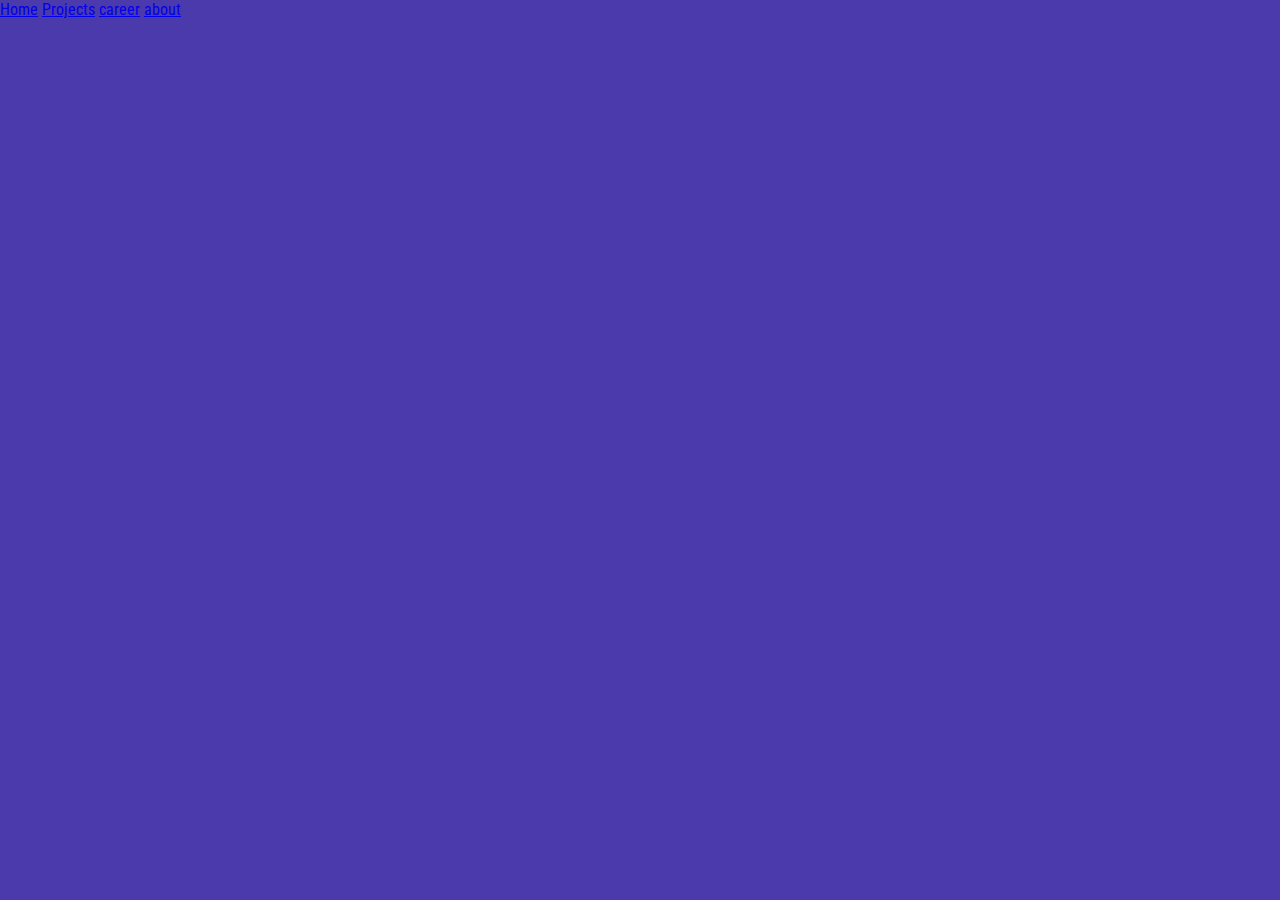
<file: about.html>
<!DOCTYPE html>
<html lang="en">
    <head>
        <meta charset="UTF-8">
        <title> Charles Kinyua.Software Developer</title>
        <link rel="stylesheet" href="style.css">
    </head>
    <body>
        <div class="loader"></div>
        <div class="topnav">
            <a class="active" href="index.html">Home</a>
            <a class ="active"href="#projects" >Projects</a>
            <a class ="active" href="career.html">career</a>
            <a class="active"href="about.html"> about</a>
        </div>

    </body>
</html>
</file>
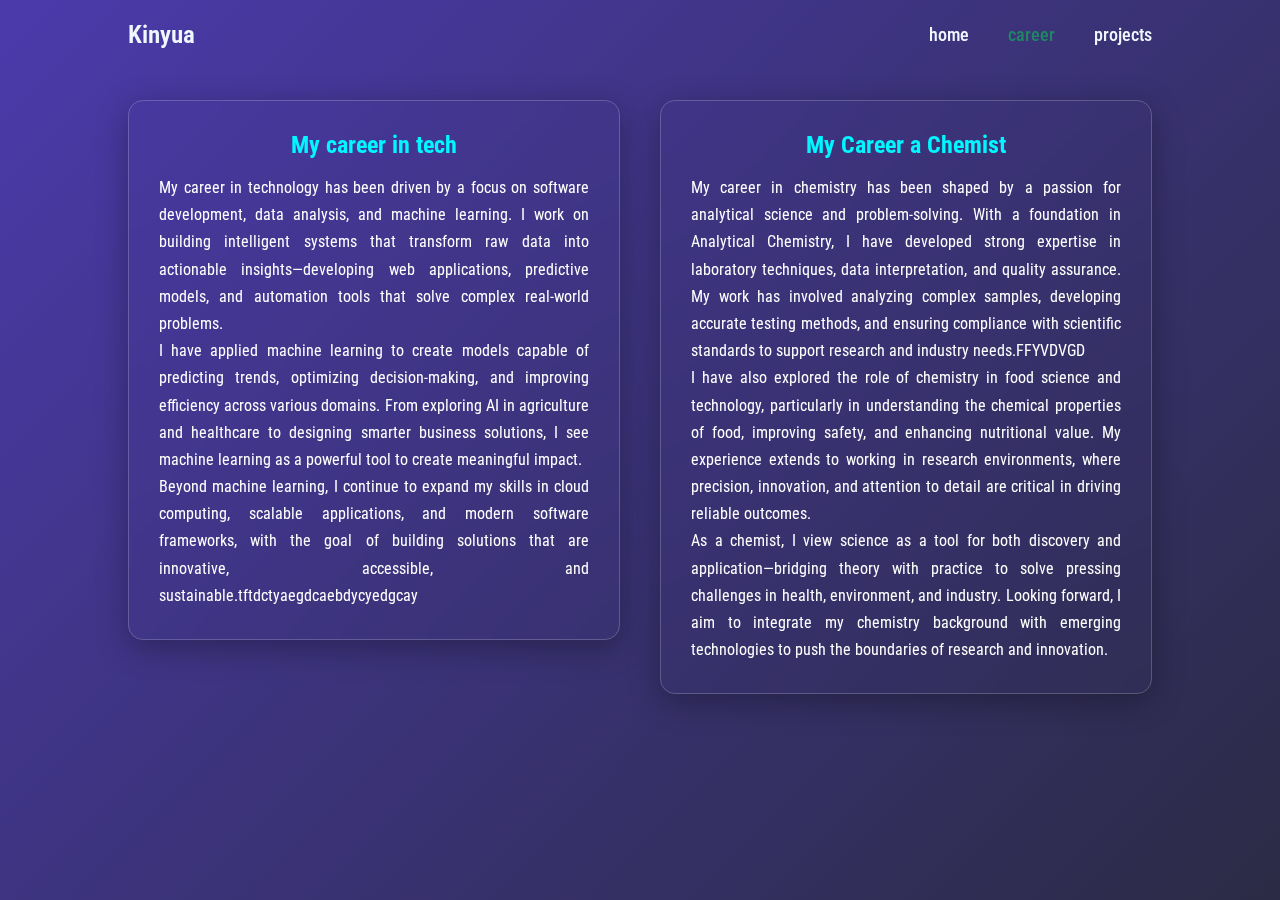
<file: career.html>
<!DOCTYPE html>
<html lang="en">
<head>
    <meta charset="UTF-8">
    <title>Career</title>
    <link rel="stylesheet" href="style.css">
    <link href='https://cdn.boxicons.com/fonts/brands/boxicons-brands.min.css' rel='stylesheet'>
</head>
<body>
    <header class="header">
        <a href="#" class="logo">Kinyua</a>
        <nav class="navbar">
            <a href="index.html">home</a>
            <a href="#" class="active">career</a>
            <a href="#">projects</a>
        </nav>
    </header>
<section class="career">
    <div class="technology">
        <h3>My career in tech</h3>
    <p>
        My career in technology has been driven by a focus on software development,
        data analysis, and machine learning. I work on building intelligent systems 
        that transform raw data into actionable insights—developing web applications, 
        predictive models, and automation tools that solve complex real-world problems.

        <br>I have applied machine learning to create models capable of predicting trends, 
        optimizing decision-making, and improving efficiency across various domains. 
        From exploring AI in agriculture and healthcare to designing smarter business solutions,
        I see machine learning as a powerful tool to create meaningful impact.

        <br>Beyond machine learning, I continue to expand my skills in cloud computing, 
        scalable applications, and modern software frameworks, with the goal of building 
        solutions that are innovative, accessible, and sustainable.tftdctyaegdcaebdycyedgcay

    </p>
    </div>
    <div class=ehcyehcbyuerfgyehrcbywercuej"Analytical">
        <h3>My Career a Chemist</h3>
    
    <p>
        My career in chemistry has been shaped by a passion for analytical science and
        problem-solving. With a foundation in Analytical Chemistry, I have developed 
        strong expertise in laboratory techniques, data interpretation, and quality assurance. 
        My work has involved analyzing complex samples, developing accurate testing methods, 
        and ensuring compliance with scientific standards to support research and industry 
        needs.FFYVDVGD

       <br> I have also explored the role of chemistry in food science and technology, 
        particularly in understanding the chemical properties of food, improving safety, 
        and enhancing nutritional value. My experience extends to working in 
        research environments, where precision, innovation, and attention to detail are 
        critical in driving reliable outcomes.

        <br>As a chemist, I view science as a tool for both discovery and
        application—bridging theory with practice to solve pressing challenges in health, 
        environment, and industry. Looking forward, I aim to integrate my chemistry background 
        with emerging technologies to push the boundaries of research and innovation.
    </p>
    </div>

</section>
</body>
</html>
</file>
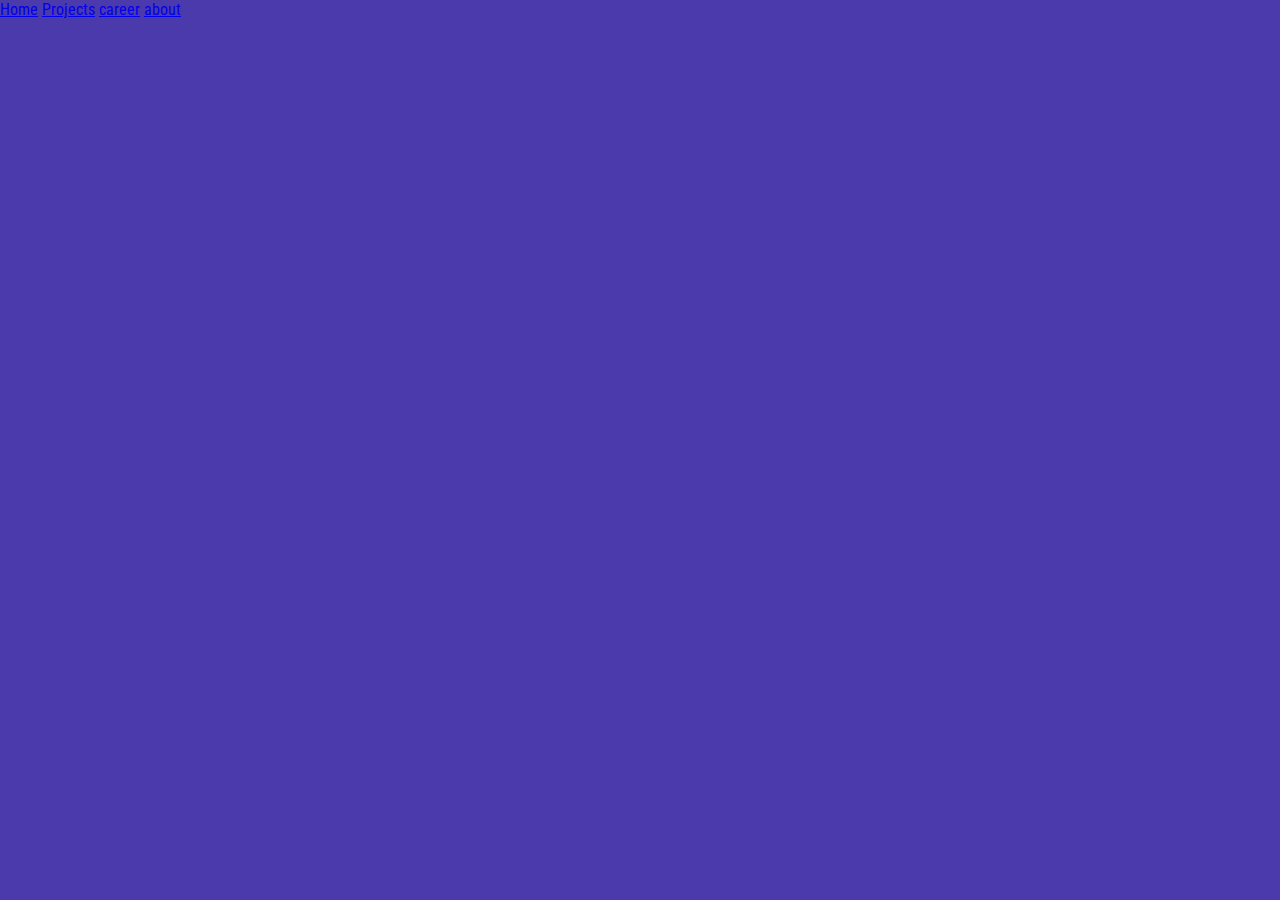
<file: project.html>
<!DOCTYPE html>
<html lang="en">
    <head>
        <meta charset="UTF-8">
        <title> Charles Kinyua.Software Developer</title>
        <link rel="stylesheet" href="style.css">
    </head>
    <body>
        <div class="loader"></div>
        <div class="topnav">
            <a href="index.html">Home</a>
            <a class ="active"href="#projects" >Projects</a>
            <a href="career.html">career</a>
            <a href="about.html"> about</a>
        </div>
        
    </body>
</html>
</file>
<file: style.css>
@import url('https://fonts.googleapis.com/css2?family=Oswald:wght@200..700&family=Quicksand:wght@300..700&family=Roboto+Condensed:ital,wght@0,100..900;1,100..900&display=swap');


* {
    margin: 0;
    padding: 0;
    box-sizing: border-box;
    font-family: "Roboto Condensed", sans-serif;
}
body {
    background: #4b3aab; 
    color: aliceblue;
}


.header {
    position: fixed;
    top: 0;
    left: 0;
    width: 100%;
    padding: 20px 10%;
    background: transparent;
    display: flex;
    justify-content: space-between;
    align-items: center;
    z-index: 100;
}
.logo {
    font-size: 25px;
    color: aliceblue;
    text-decoration: none;
    font-weight: 600;
}
.navbar a {
    font-size: 18px;
    color: aliceblue;
    text-decoration: none;
    font-weight: 500;
    margin-left: 35px;
    transition: .3s;
}
.navbar a:hover,
.navbar a.active {
    color: rgb(32, 135, 101);
}


.home {
    height: 120vh;
    display: flex;
    justify-content: space-between;
    align-items: center;
    padding: 0 10%;
    gap: 40px; 
}
.home-content {
    max-width: 600px;
}
.home-content h1 {
    font-size: 56px;
    font-weight: 700;
    line-height: 1.2;
}
.home-content h3 {
    font-size: 36px;
    font-weight: 700;
    color: #00f7ff; 
}
.home-content p {
    font-size: 16px;
    margin: 20px 0 40px;
}


.home-content .btn-box {
    width: 345px;
    display: flex;
    justify-content: space-between;
    height: 50px;
}
.btn-box a {
    position: relative;
    display: inline-flex;
    justify-content: center;
    align-items: center;
    width: 150px;
    height: 100%;
    background: #00f7ff;
    border: 2px solid #00f7ff;
    border-radius: 8px;
    font-size: 19px;
    color: #0e0e12;
    text-decoration: none;
    font-weight: 600;
    letter-spacing: 1px;
    z-index: 1;
    overflow: hidden;
    transition: .5s;
}
.btn-box a:hover {
    color: #00f7ff;
    background: transparent;
}
.btn-box a:nth-child(2) {
    background: transparent;
    color: #00f7ff;
}
.btn-box a:nth-child(2):hover {
    background: #00f7ff;
    color: #0e0e12;
}

.home-sci {
    margin-top: 20px;
    display: flex;
    gap: 15px;
}
.home-sci a {
    position: relative;
    display: inline-flex;
    justify-content: center;
    align-items: center;
    width: 40px;
    height: 40px;
    background: transparent;
    border: 2px solid #00f7ff;
    text-decoration: none;
    border-radius: 50%;
    font-size: 20px;
    color: aqua;
    z-index: 1;
    overflow: hidden;
    transition: .5s;
}
.home-sci a:hover {
    background: #00f7ff;
    color: #0e0e12;
}

.profile-pic {
    width: 220px;
    height: 220px;
    border-radius: 50%; 
    overflow: hidden;
    border: 4px solid #00f7ff; 
    box-shadow: 0 0 20px #00f7ff, 0 0 40px #0077aa;
    flex-shrink: 0;
    transition: transform 0.4s ease, box-shadow 0.4s ease;
}
.profile-pic img {
    width: 100%;
    height: 100%;
    object-fit: cover;
    border-radius: 50%;
}

.profile-pic:hover {
    transform: scale(1.05) translateY(-5px);
    box-shadow: 0 0 30px #00f7ff, 0 0 60px #0077aa;
}

.career {
    display: flex;
    justify-content: center;
    align-items: flex-start;
    gap: 40px; 
    padding: 100px 10%;
    background: linear-gradient(135deg, #4b3aab, #2b2b45);
    color: #fff;
    min-height: 100vh;
}

.career div {
    flex: 1;
    max-width: 500px;
    background: #4b3aab(255, 255, 255, 0.1); 
    border-radius: 15px;
    padding: 30px;
    backdrop-filter: blur(12px); 
    -webkit-backdrop-filter: blur(12px);
    border: 1px solid rgba(255, 255, 255, 0.2);
    box-shadow: 0 8px 32px rgba(0, 0, 0, 0.3);
    transition: transform 0.3s ease, box-shadow 0.3s ease;
}

.career div:hover {
    transform: translateY(-10px);
    box-shadow: 0 12px 40px rgba(0, 247, 255, 0.6);
}


.career h3 {
    font-size: 24px;
    color: #00f7ff;
    margin-bottom: 15px;
    text-align: center;
}


.career p {
    font-size: 16px;
    line-height: 1.7;
    text-align: justify;
}
</file>
